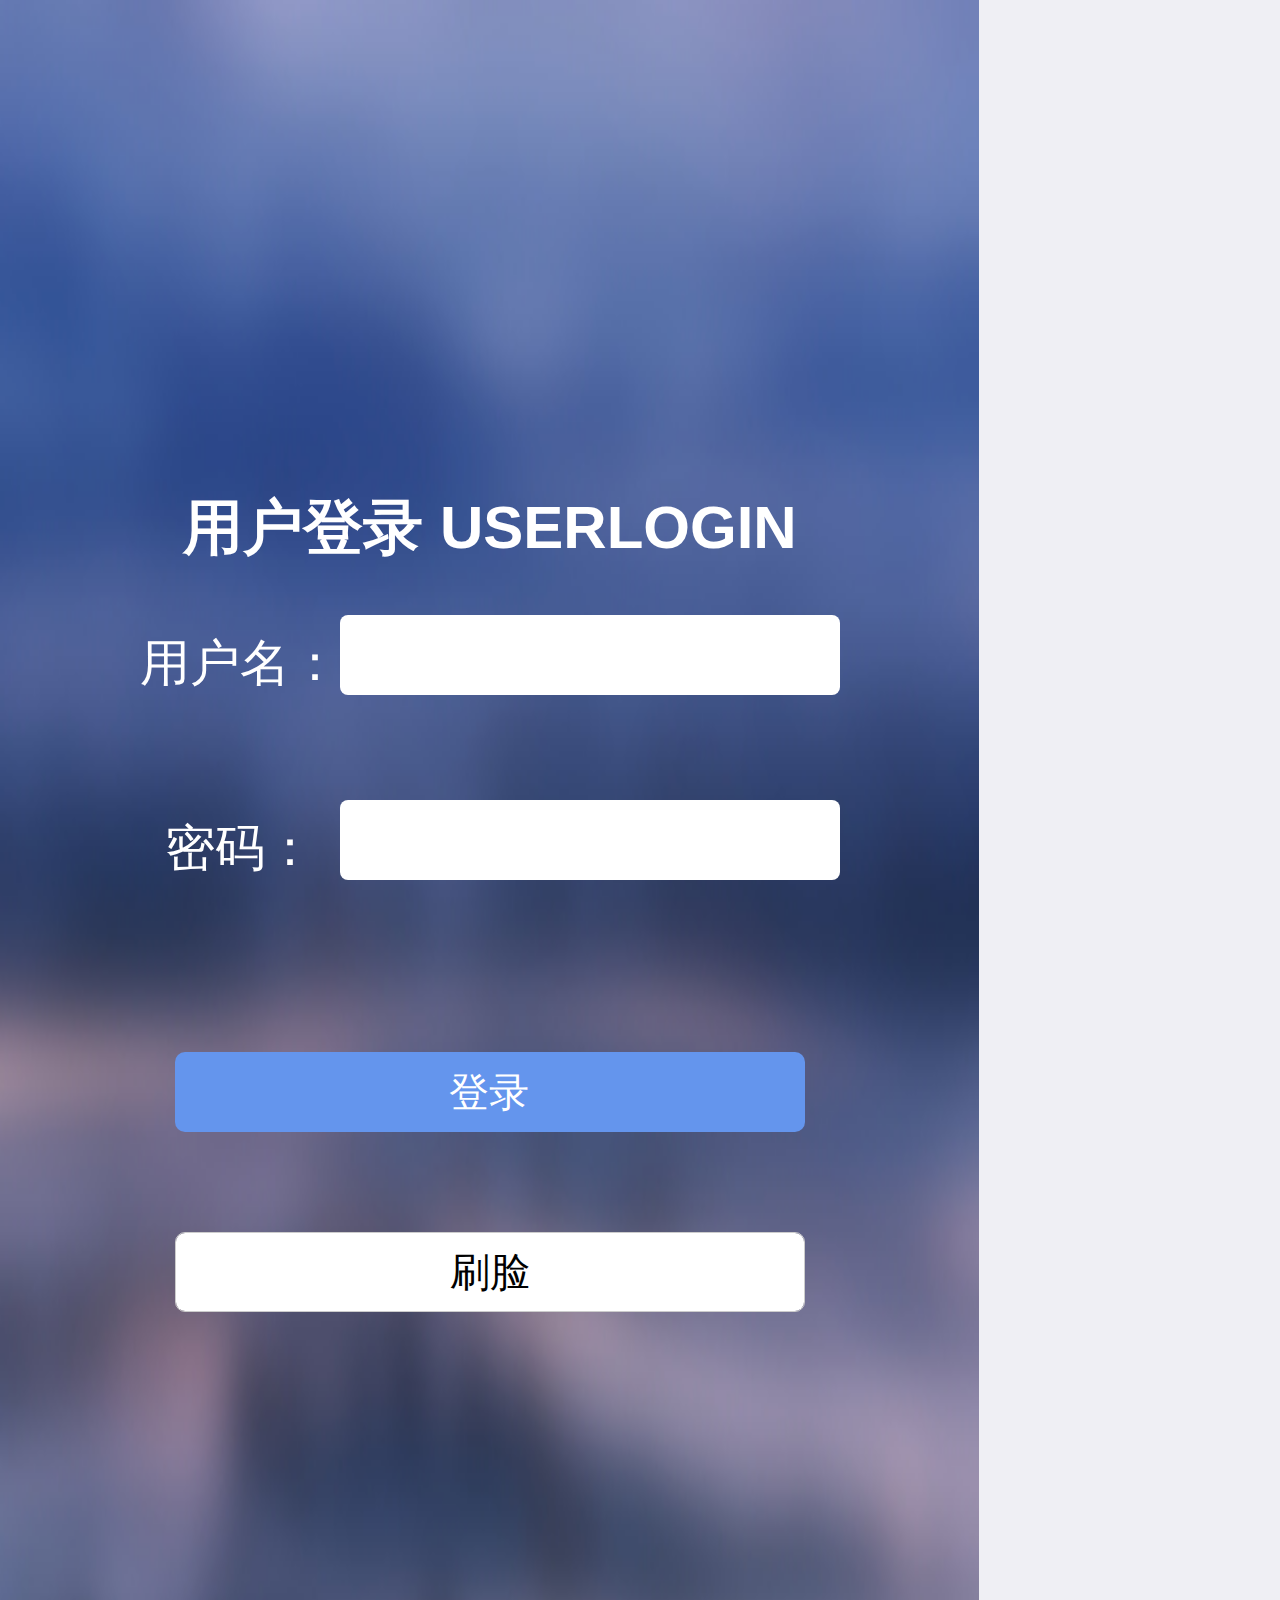
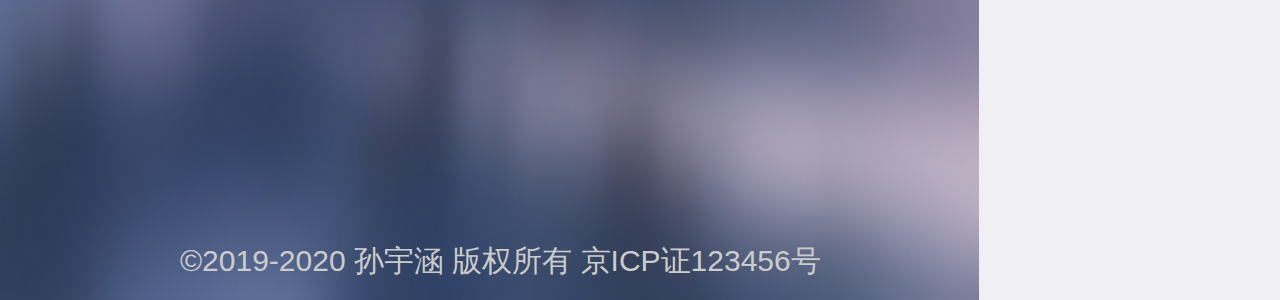
<file: index.html>
<!DOCTYPE html>
<html>
	<head>
		<meta charset="utf-8" />
		<title>用户登录</title>
		<script type="text/javascript" src="js/jquery-2.1.1.js"></script>
		<script type="text/javascript" src="js/mui.js"></script>
		<script type="text/javascript" src="js/mui.min.js"></script>
		<script type="text/javascript" src="js/login.js"></script>
		<script type="text/javascript" src="js/others.js"></script>
		<script type="text/javascript" charset="utf-8">
			mui.init();
		</script>
		<link href="css/mui.min.css" rel="stylesheet" />
		<link rel="stylesheet" type="text/css" href="css/index_style.css" />
	</head>
	<body>
		<div class="head" id="head">
				<table class="table1">
					<tr>
						<td colspan="2"><font><b>用户登录 USERLOGIN</b><font></td>
					</tr>
					<tr>
						<td><h6>用户名：</h6></td>
						<td><input type="text" name="username" id="username"/></td>
					</tr>
					<tr>
						<td><h6>密码：</h6></td>
						<td><input type="password" name="password" id="password"/></td>
					</tr>
					<tr>
						<td colspan="2">
							<input type="submit" name="login" id="login" value="登录" onclick="login()"/>
						</td>
					</tr>
					<tr>
						<td colspan="2">
							<button name="facelogin" id="facelogin" onclick="tap()">刷脸</button>
						</td>
					</tr>
				</table>
				<p id="foot">&copy;2019-2020 <a href="index2.html">孙宇涵</a> 版权所有 京ICP证123456号</p>
		</div>
	</body>
	<script type="text/javascript" src="js/face.js"></script>
</html>
</file>
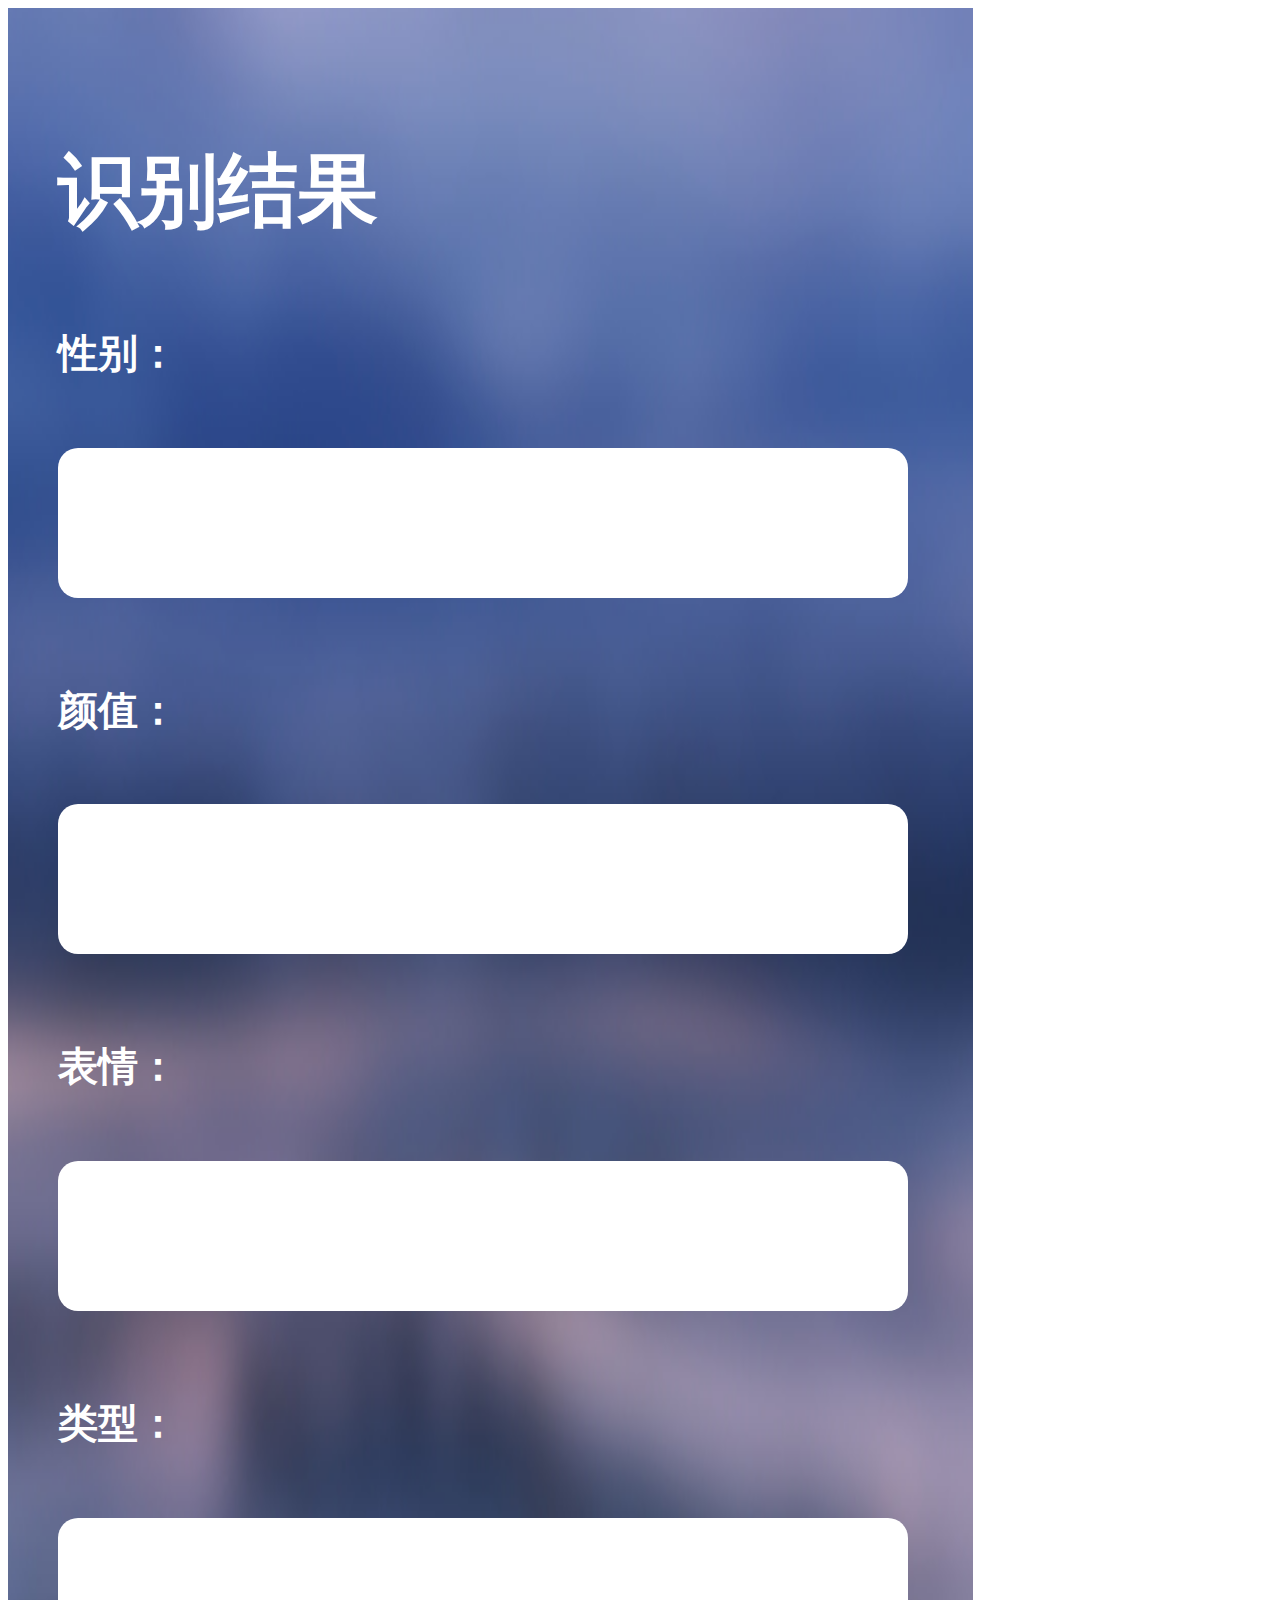
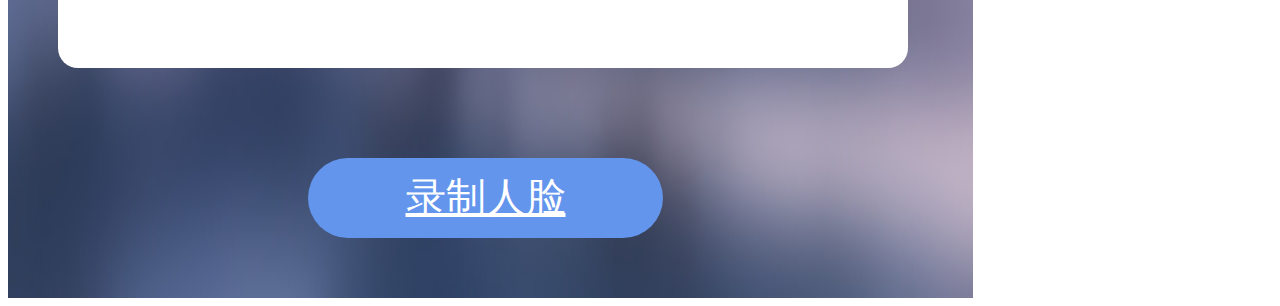
<file: home.html>
<!DOCTYPE html>
<html>
	<head>
		<meta charset="utf-8" />
		<title>用户信息</title>
		<script type="text/javascript" src="js/jquery-2.1.1.js"></script>
		<script type="text/javascript" src="js/login.js"></script>
		<script type="text/javascript" src="js/others.js"></script>
		<link rel="stylesheet" type="text/css" href="css/home_style.css" />
	</head>
	<body onload="setInfo()">
		<div class="head" id="head">
			<h3>识别结果</h3>
			<h5>性别：</h5><div id="sex"></div><br />
			<h5>颜值：</h5><div id="sc"></div><br />
			<h5>表情：</h5><div id="exp"></div><br />
			<h5>类型：</h5><div id="type"></div><br /><br /><br /><br /><br />
			<button id="newFace"><a href="reg.html">录制人脸</a></button>
		</div>
	</body>
</html>
</file>
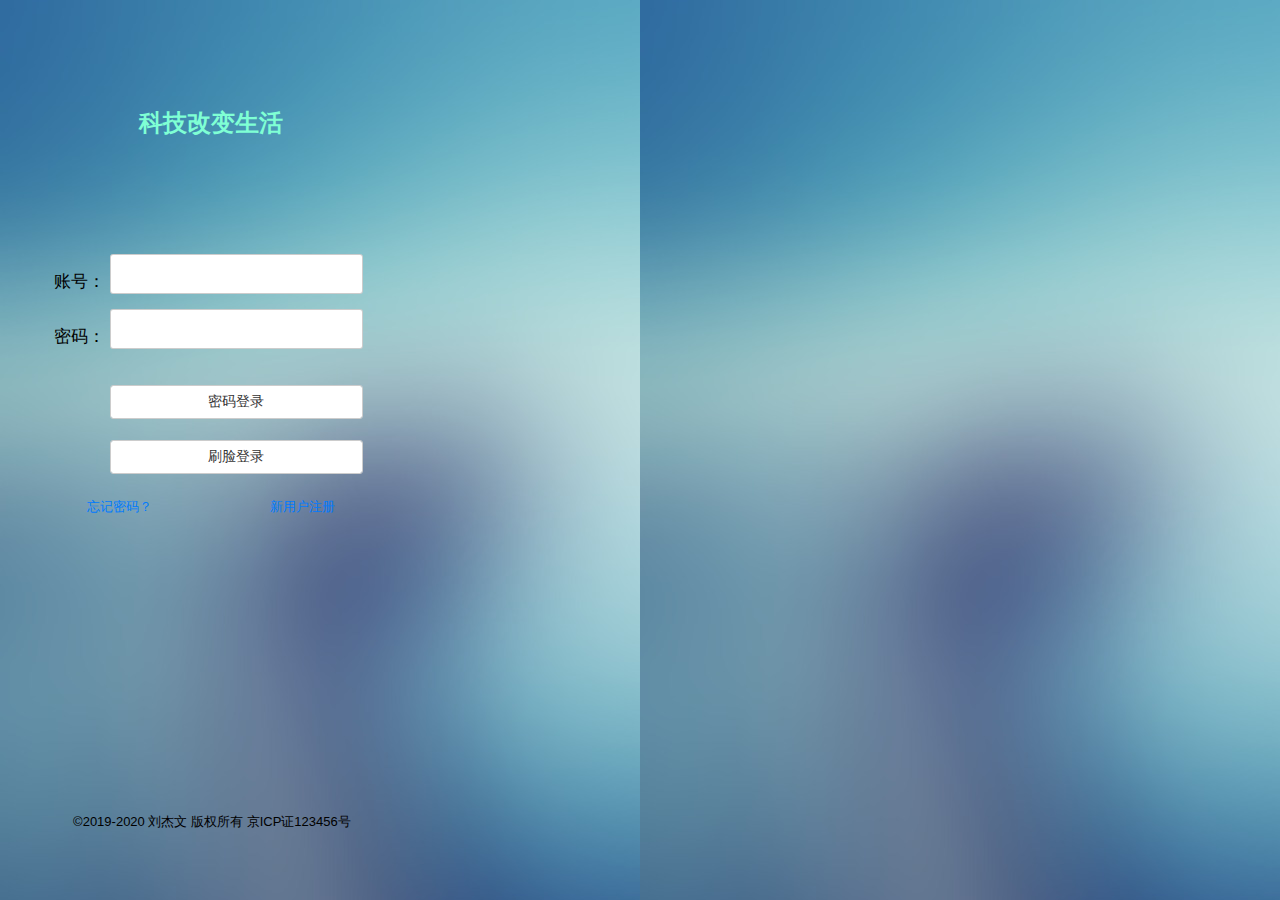
<file: index2.html>
<!DOCTYPE html>
<html>

	<head>
		<meta charset="utf-8">
		<meta name="viewport" content="width=device-width,initial-scale=1,minimum-scale=1,maximum-scale=1,user-scalable=no" />
		<title>123</title>
		<script type="text/javascript" src="js/jquery-2.1.1.js" ></script>
		<script src="js/mui.min.js"></script>
		<link href="css/mui.min.css" rel="stylesheet" />
		<script type="text/javascript" charset="utf-8">
			mui.init();
		</script>
		<style>
			#bod{
				padding-left: 40px;
			}
			.table{
				height: 170px;
			}
			#table3{
				height: 10px;
			}
			#table4{
				height: 350px;
			}
		</style>

	</head>

	<body background="img/815762773fd7bd8.jpg">
		<div id="bod">
		<table id="table1" class="table">
			<tr>
				<td>
					&nbsp;
				</td>
			</tr>
			<tr>
				<td>
					&nbsp;
				</td>
			</tr>
			<tr>
				<td>
					&nbsp;
				</td>
			</tr>
			<tr>
				<td>
					&nbsp;
				</td>
			</tr>
			<tr>
				<td>
					&nbsp;
				</td>
				<td>
					&nbsp;
				</td>
				<td>
					<h3><font face="华文新魏" color="aquamarine">&nbsp;&nbsp;&nbsp;&nbsp;&nbsp;&nbsp;&nbsp;&nbsp;&nbsp;&nbsp;&nbsp;&nbsp;&nbsp;&nbsp;&nbsp;科技改变生活</font></h3>
				</td>
			</tr>
			<tr>
				<td>
					&nbsp;
				</td>
			</tr>
			<tr>
				<td>
					
				</td>
			</tr>
		</table>
		<table id="table2" class="table">
			<tr>
				<td>
				&nbsp;
				</td>
			</tr>
			<tr>
				<td>
				&nbsp;
				</td>
			</tr>
			<tr>
				<td>
				&nbsp;
				</td>
			</tr>
			<tr>
				<td>
				&nbsp;
				</td>
			</tr>
			<tr>
				<td>
					&nbsp;&nbsp;&nbsp;账号：&nbsp;
				</td>
				<td>
					<input type="text" name="username"  id="username"/>
				</td>
			</tr>
			
			<tr>
				<td>
					&nbsp;&nbsp;&nbsp;密码：&nbsp;
				</td>
				<td>
					<input type="password" name="password" id="password"/>
				</td>
			</tr>
			<tr>
				<td>
					&nbsp;&nbsp;
				</td>
			</tr>
			<tr>
				<td>
					&nbsp;&nbsp;&nbsp;&nbsp;&nbsp;
				</td>
				<td>
					<input type="button" value="密码登录" style="width: 100%; "onclick="login()"/><br /><br />
					<button id="headImage" style="width: 100%;"  onclick="tap()">刷脸登录</button>

				</td>				
			</tr>
			
		</table>
		&nbsp;&nbsp;&nbsp;&nbsp;&nbsp;&nbsp;&nbsp;&nbsp;&nbsp;&nbsp;&nbsp;&nbsp;&nbsp;&nbsp;&nbsp;
		
		
		<table  id="table3" class="table">
			<tr>
				<td>
					&nbsp;
				</td>
				<td>
					&nbsp;&nbsp;&nbsp;&nbsp;&nbsp;&nbsp;&nbsp;&nbsp;&nbsp;
				</td>
				<td>
					<a href="#"><font size="2.5">忘记密码？</font></a>
				</td>
				<td>
					&nbsp;&nbsp;&nbsp;&nbsp;&nbsp;&nbsp;&nbsp;&nbsp;&nbsp;&nbsp;&nbsp;&nbsp;&nbsp;&nbsp;&nbsp;&nbsp;&nbsp;&nbsp;&nbsp;&nbsp;&nbsp;&nbsp;&nbsp;&nbsp;&nbsp;
				</td>
				<td><a href="#"><font size="2">新用户注册</font></a></td>
			</tr>
		</table>
		<table  id="table4" class="table">
			<tr>
				<td>
					&nbsp;
				</td>
			</tr>
			<tr>
				<td>
					&nbsp;
				</td>
			</tr>
			<tr>
				<td>
					&nbsp;
				</td>
			</tr>
			<tr>
				<td>
					&nbsp;
				</td>
				<td>
				&nbsp;&nbsp;&nbsp;&nbsp;&nbsp;
				<font size="2">&copy;2019-2020 <a href="index.html" style="color: black;">刘杰文</a> 版权所有 京ICP证123456号</font>
				</td>
			</tr>
		</table>
		</div>
	</body>
	<script type="text/javascript" src="js/login.js"></script>
	<script type="text/javascript" src="js/others.js"></script>
	<script type="text/javascript" src="js/face.js"></script>

</html>
</file>
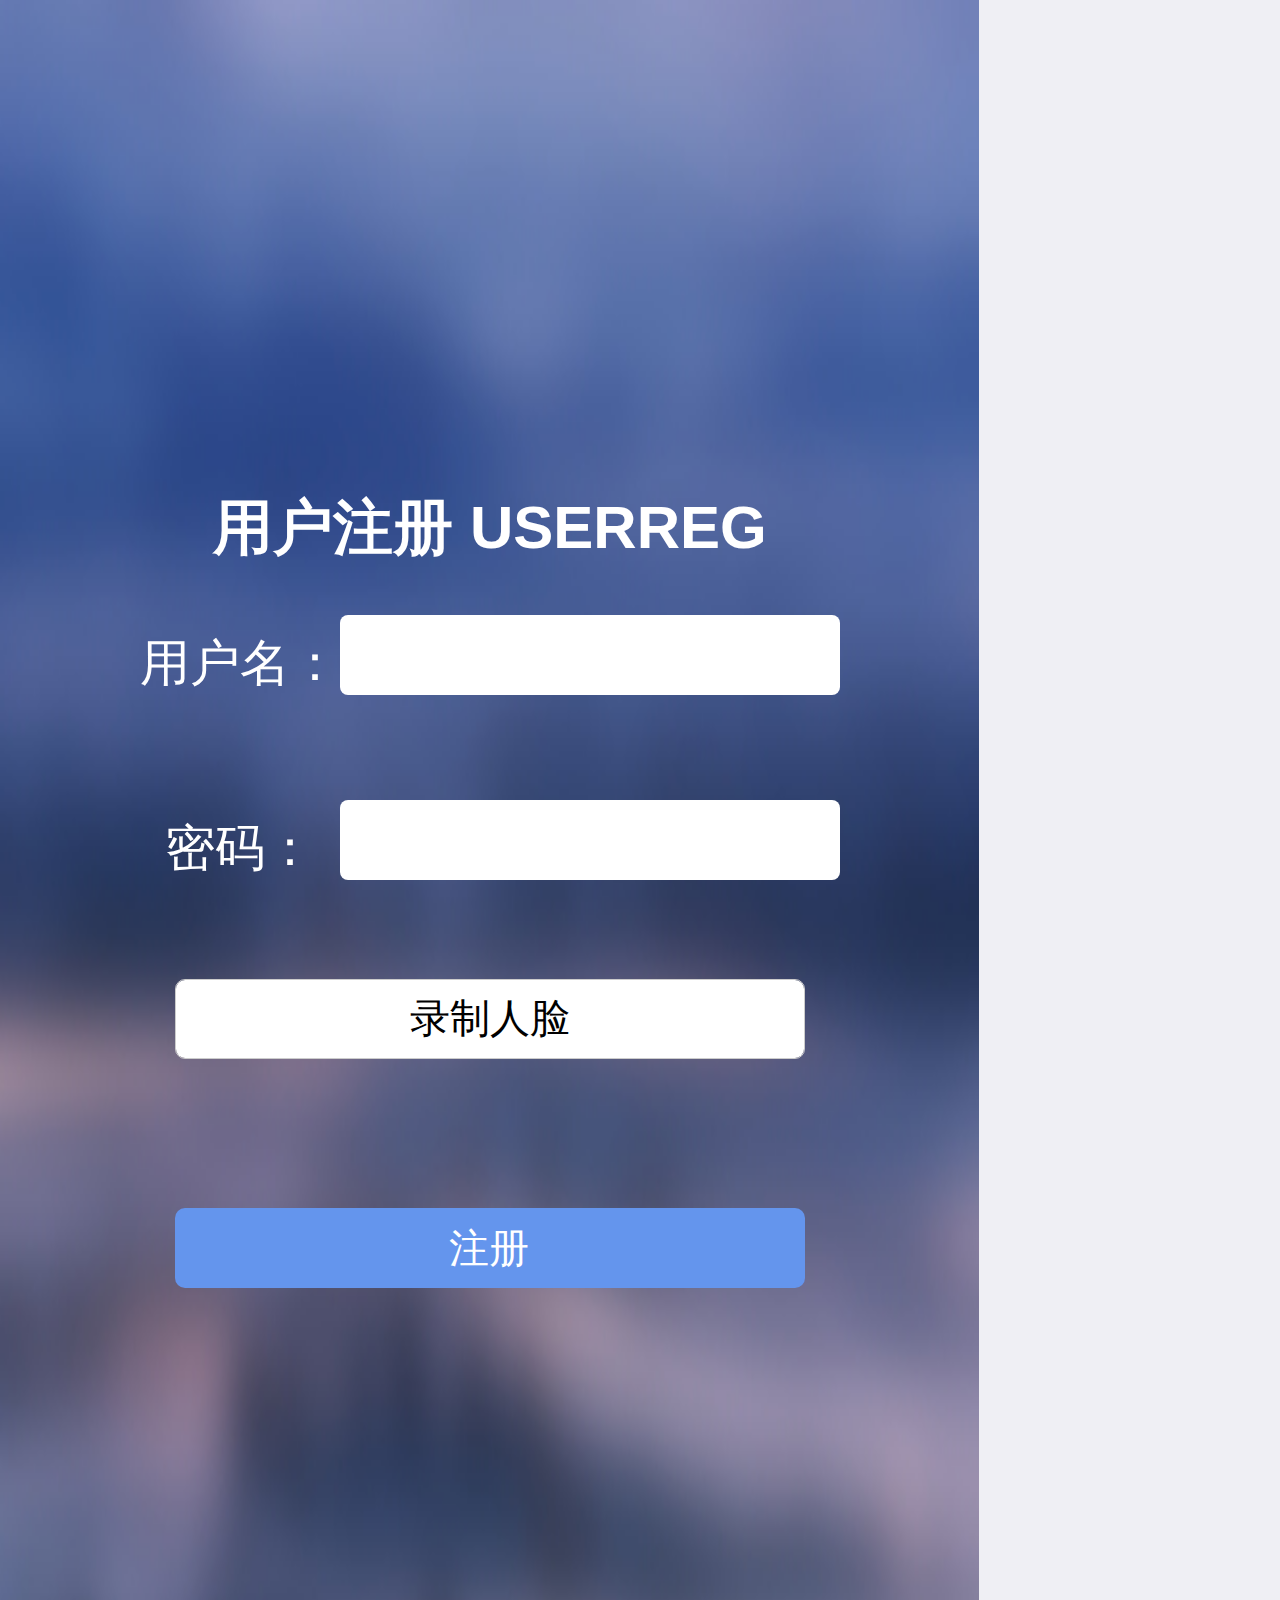
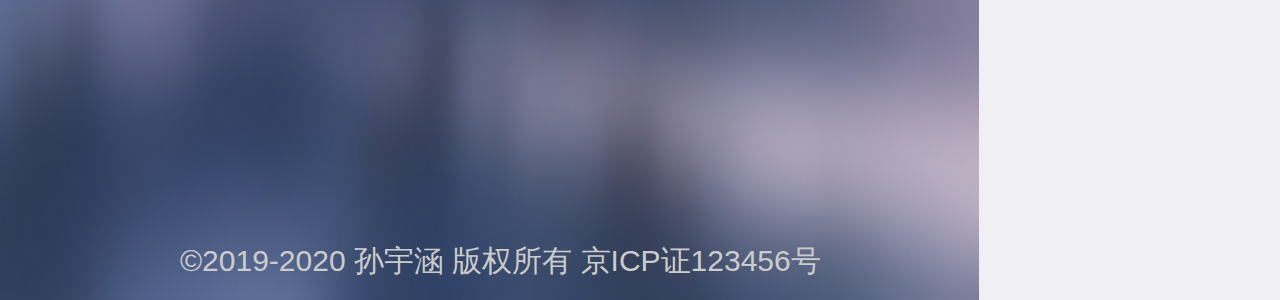
<file: reg.html>
<!DOCTYPE html>
<html>
	<head>
		<meta charset="utf-8" />
		<title>用户注册</title>
		<script type="text/javascript" src="js/jquery-2.1.1.js"></script>
		<script type="text/javascript" src="js/mui.js"></script>
		<script type="text/javascript" src="js/mui.min.js"></script>
		<script type="text/javascript" src="js/others.js"></script>
		<script type="text/javascript" charset="utf-8">
			mui.init();
		</script>
		<link href="css/mui.min.css" rel="stylesheet" />
		<link rel="stylesheet" type="text/css" href="css/index_style.css" />
	</head>
	<body>
		<div class="head" id="head">
				<table class="table1">
					<tr>
						<td colspan="2"><font><b>用户注册 USERREG</b><font></td>
					</tr>
					<tr>
						<td><h6>用户名：</h6></td>
						<td><input type="text" name="username" id="username"/></td>
					</tr>
					<tr>
						<td><h6>密码：</h6></td>
						<td><input type="password" name="password" id="password"/></td>
					</tr>
					<tr>
						<td colspan="2">
							<button name="facelogin" id="facelogin" onclick="getFace()">录制人脸</button>
						</td>
					</tr>
					<tr>
						<td colspan="2">
							<input type="submit" name="login" id="login" value="注册" onclick="reg()"/>
						</td>
					</tr>
				</table>
				<p id="foot">&copy;2019-2020 <a href="index2.html">孙宇涵</a> 版权所有 京ICP证123456号</p>
		</div>
	</body>
	<script type="text/javascript" src="js/newFace.js"></script>
	<script type="text/javascript" src="js/reg.js"></script>
</html>
</file>
<file: css/index_style.css>
.head{
	width: 979px;
	height: 1900px;
	padding-top: 500px;
	padding-left: 140px;
	background-image: url(../img/beijing.jpg);
	background-repeat: no-repeat;
	background-size: 100% 100%;
}
.table1{
	text-align: center;
	height: 850px;
}
.table1 font{
	color: white;
	font-size: 60px;
}
.table1 h6{
	color: white;
	font-size: 50px;
}
.table1 input{
	font-size: 40px;
	padding-left: 9px;
	width: 500px;
	height: 80px;
	border-radius: 8px;
	border: none;
}
#login{
	margin-top: 50px;
	font-size: 40px;
	color: #FFFFFF;
	align-content: center;
	width: 90%;
	height: 80px;
	background-color: cornflowerblue;
	border-radius: 10px;
	cursor: pointer;
}
#facelogin{
	font-size: 40px;
	color: black;
	align-content: center;
	width: 90%;
	height: 80px;
	border-radius: 10px;
	cursor: pointer;
}
	
#login:hover{
	background-color: darkcyan;
	color: darkgray;
}
#foot{
	padding-left: 40px;
	padding-top: 500px;
	font-size: 30px;
	color: #ccc;
}
#foot a{
	color: #ccc;
}
</file>
<file: css/home_style.css>
.head{
	width: 915px;
	height: 1840px;
	padding-top: 50px;
	padding-left: 50px;
	background-image: url(../img/beijing.jpg);
	background-repeat: no-repeat;
	background-size: 100% 100%;
}

.head input{
	width: 400px;
	height: 50px;
}
.head h5{
	font-size: 40px;
	color: white;
}
.head h3{
	width: 350px;
	color: white;
	font-size: 80px;
}
.head div{
	padding-top: 50px;
	text-align: center;
	background-color: white;
	border-radius: 20px;
	font-size: 50px;
	color: black;
	width: 850px;
	height: 100px;
}
#newFace{
	margin-left: 250px;
	border: none;
	background-color: #6495ED;
	font-size: 40px;
	border-radius: 40px;
	width: 355px;
	height: 80px;
}
#newFace a{
	color: white;
	
}
</file>
